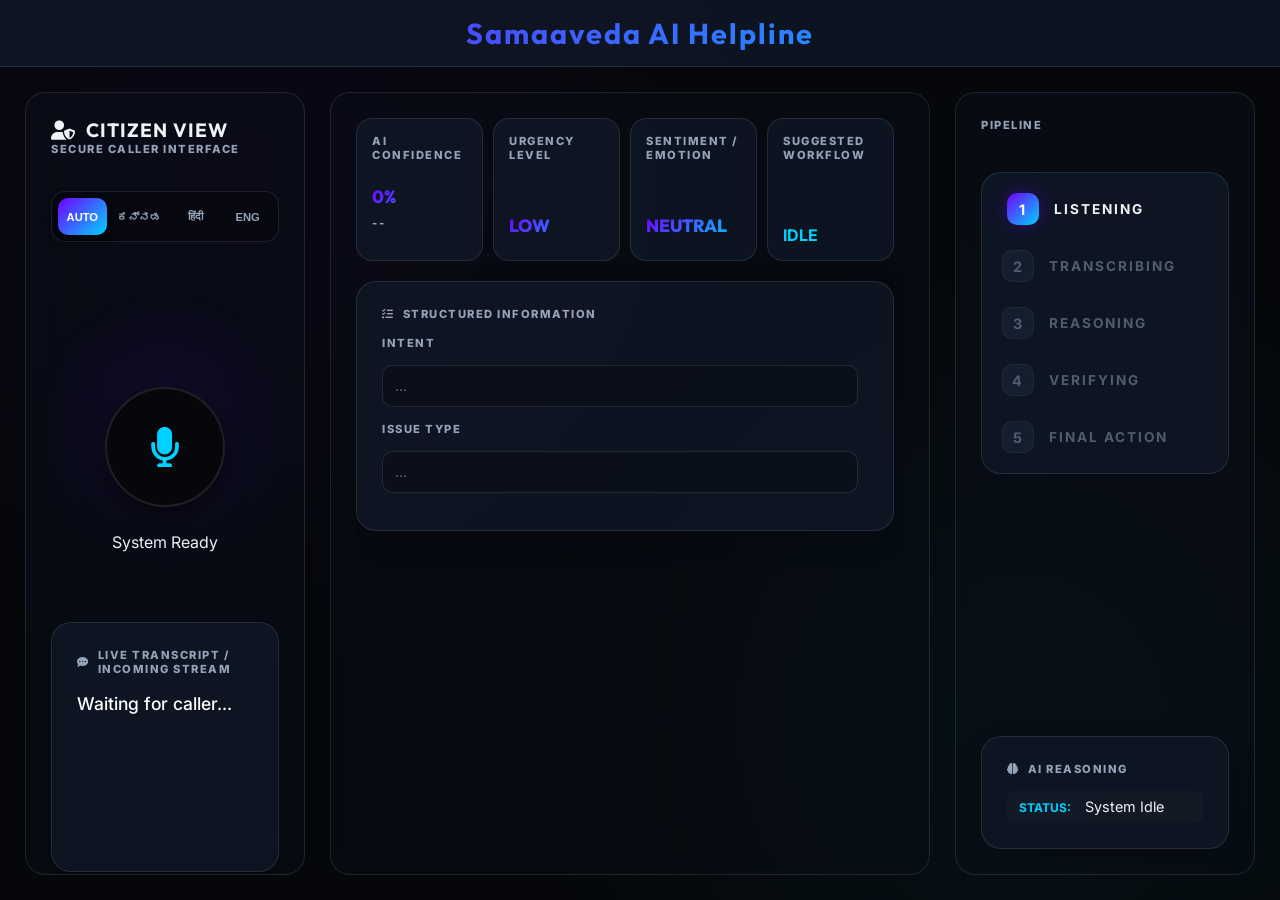
<file: frontend/index.html>
<!DOCTYPE html>
<html lang="en">
<head>
    <meta charset="UTF-8">
    <meta name="viewport" content="width=device-width, initial-scale=1.0">
    <title>Samaaveda | AI Helpline 1092</title>
    <link rel="stylesheet" href="css/styles.css">
    <link rel="stylesheet" href="https://cdnjs.cloudflare.com/ajax/libs/font-awesome/6.0.0/css/all.min.css">
    <link rel="preconnect" href="https://fonts.googleapis.com">
    <link rel="preconnect" href="https://fonts.gstatic.com" crossorigin>
    <link href="https://fonts.googleapis.com/css2?family=Inter:wght@400;500;600;700;800&family=Outfit:wght@300;400;600;700;800&display=swap" rel="stylesheet">
</head>
<body>
    
    <header class="top-header">
        <h1>Samaaveda AI Helpline</h1>
    </header>

    <div id="app-container">
        <!-- 1. LEFT COLUMN: Static, only MIC, language, and Transcript -->
        <aside class="col-left">
            <div class="panel-header">
                <h3><i class="fas fa-user-shield"></i> CITIZEN VIEW</h3>
                <p class="stat-label">Secure Caller Interface</p>
            </div>

            <div class="lang-selector">
                <button class="lang-btn active" data-lang="auto">AUTO</button>
                <button class="lang-btn" data-lang="kn">ಕನ್ನಡ</button>
                <button class="lang-btn" data-lang="hi">हिंदी</button>
                <button class="lang-btn" data-lang="en">ENG</button>
            </div>

            <div class="mic-section">
                <!-- Spikes/animation above mic -->
                <canvas id="visualizer"></canvas>
                <button id="mic-btn" title="Click to speak">
                    <i class="fas fa-microphone"></i>
                </button>
                <p id="status-text">System Ready</p>
            </div>
            
            <!-- LIVE TRANSCRIPT MOVED BELOW MIC -->
            <section class="reasoning-card" style="margin-top: 10px; flex: 1; display: flex; flex-direction: column; min-height: 250px;">
                <div class="stat-label"><i class="fas fa-comment-dots"></i> Live Transcript / Incoming Stream</div>
                <div id="full-transcript" style="font-size: 1.1rem; font-weight: 500; line-height: 1.5; color: white; padding-right: 5px; word-wrap: break-word; flex: 1;">
                    Waiting for caller...
                </div>
            </section>
            
            <button id="demo-mode-btn" title="Toggle demo mode" style="margin-top: auto; align-self: center; padding: 8px 12px; background: rgba(255,165,0,0.2); border: 1px solid #ffa500; color: #ffa500; border-radius: 6px; cursor: pointer; font-size: 0.9rem; font-weight: 600;">🎬 Demo Mode OFF</button>
        </aside>

        <!-- 2. MIDDLE COLUMN: Stats, Structured Info, Verification -->
        <main class="col-middle">
            <div class="middle-scrollable">

                <!-- STATS GRID -->
                <section class="stats-container">
                    <div class="stat-card">
                        <div class="stat-label">AI Confidence</div>
                        <div class="stat-val" id="confidence-val">0%</div>
                        <p class="stat-label" id="confidence-status" style="margin-top: 0;">--</p>
                    </div>

                    <div class="stat-card" id="urgency-card">
                        <div class="stat-label">Urgency Level</div>
                        <div class="stat-val val-low" id="urgency-val">LOW</div>
                    </div>

                    <div class="stat-card">
                        <div class="stat-label">Sentiment / Emotion</div>
                        <div class="stat-val" id="emotion-val">NEUTRAL</div>
                    </div>

                    <div class="stat-card">
                        <div class="stat-label">Suggested Workflow</div>
                        <div id="suggested-action" style="font-weight: 700; color: var(--accent-secondary); margin-top: 10px;">IDLE</div>
                    </div>
                </section>

                <!-- STRUCTURED SUMMARY (Fixed height, scrollable) -->
                <section class="reasoning-card structured-card">
                    <div class="stat-label"><i class="fas fa-list-check"></i> Structured Information</div>
                    <div class="summary-grid scrollable-inner">
                        <div class="field-group">
                            <label class="stat-label">Intent</label>
                            <input type="text" id="field-intent" placeholder="...">
                        </div>
                        <div class="field-group">
                            <label class="stat-label">Issue Type</label>
                            <input type="text" id="field-issue-type" placeholder="...">
                        </div>
                        <div class="field-group">
                            <label class="stat-label">Location</label>
                            <input type="text" id="field-location" placeholder="...">
                        </div>
                        <div class="field-group">
                            <label class="stat-label">Duration</label>
                            <input type="text" id="field-duration" placeholder="...">
                        </div>
                    </div>
                </section>

                <!-- VERIFICATION LOOP & CORRECTION -->
                <section class="verification-card" id="verification-loop" style="display: none;">
                    <div class="stat-label"><i class="fas fa-shield-check"></i> AI CONFIRMATION PROMPT</div>
                    <div class="v-sentence" id="confirmation-sentence">Verifying extracted details...</div>
                    <div class="v-actions" id="v-main-actions">
                        <button class="v-btn correct" id="btn-correct"><i class="fas fa-check-circle"></i> CORRECT</button>
                        <button class="v-btn" id="btn-partial"><i class="fas fa-adjust"></i> PARTIAL</button>
                        <button class="v-btn" id="btn-wrong"><i class="fas fa-times-circle"></i> WRONG</button>
                    </div>
                    
                    <!-- Appears when agent clicks 'Correct' -->
                    <div id="submit-human-area" style="display: none; margin-top: 15px;">
                        <button id="btn-submit-human" class="v-btn" style="width: 100%; background: var(--accent-primary); border: none;">
                            <i class="fas fa-paper-plane"></i> SUBMIT TO HUMAN AGENT
                        </button>
                    </div>
                </section>

                <!-- CITIZEN CORRECTION (Reused for agent input if needed) -->
                <div id="correction-area" style="display: none; margin-top: 20px; animation: slideIn 0.3s ease; padding: 20px; background: rgba(255, 65, 108, 0.05); border-radius: 12px; border: 1px solid var(--danger);">
                    <p class="stat-label" style="color: var(--danger);"><i class="fas fa-exclamation-triangle"></i> What did we get wrong?</p>
                    <input type="text" id="citizen-correction-input" placeholder="Enter correction here..." autocomplete="off" style="width: 100%; padding: 12px; margin-top: 10px; border-radius: 8px; background: rgba(0,0,0,0.3); border: 1px solid rgba(255,255,255,0.1); color: white;">
                    <button id="btn-submit-correction" class="v-btn" style="margin-top: 15px; font-size: 0.8rem; border-color: var(--danger); background: rgba(255, 65, 108, 0.2);">
                        SUBMIT CORRECTION
                    </button>
                </div>
            </div>
        </main>

        <!-- 3. RIGHT COLUMN: Vertical Pipeline -->
        <aside class="col-right">
            <div class="stat-label" style="margin-bottom: 20px; text-align: center;">Pipeline</div>
            <div class="pipeline-vertical">
                <div class="step active" id="step-listening"><i>1</i> <span>Listening</span></div>
                <div class="step" id="step-transcribing"><i>2</i> <span>Transcribing</span></div>
                <div class="step" id="step-thinking"><i>3</i> <span>Reasoning</span></div>
                <div class="step" id="step-verifying"><i>4</i> <span>Verifying</span></div>
                <div class="step" id="step-final"><i>5</i> <span>Final Action</span></div>
            </div>

            <!-- Optional: Keep AI reasoning logs here or somewhere else, keeping it at the bottom of right column -->
            <section class="reasoning-card" id="ai-reasoning-box" style="margin-top: auto;">
                <div class="stat-label">
                    <i class="fas fa-brain"></i> AI Reasoning 
                    <span class="thinking-pulse" id="thinking-indicator" style="display:none; margin-left: 10px;"></span>
                </div>
                <div class="reasoning-list" id="reasoning-log">
                    <div class="reason-item"><span>Status:</span> System Idle</div>
                </div>
            </section>
        </aside>
    </div>

    <!-- Scripts -->
    <script src="js/websocket.js"></script>
    <script src="js/visualizer.js"></script>
    <script src="js/audio.js"></script>
    <script src="js/citizen.js"></script>
    <script src="js/agent.js"></script>
    <script src="js/app.js"></script>
</body>
</html>
</file>
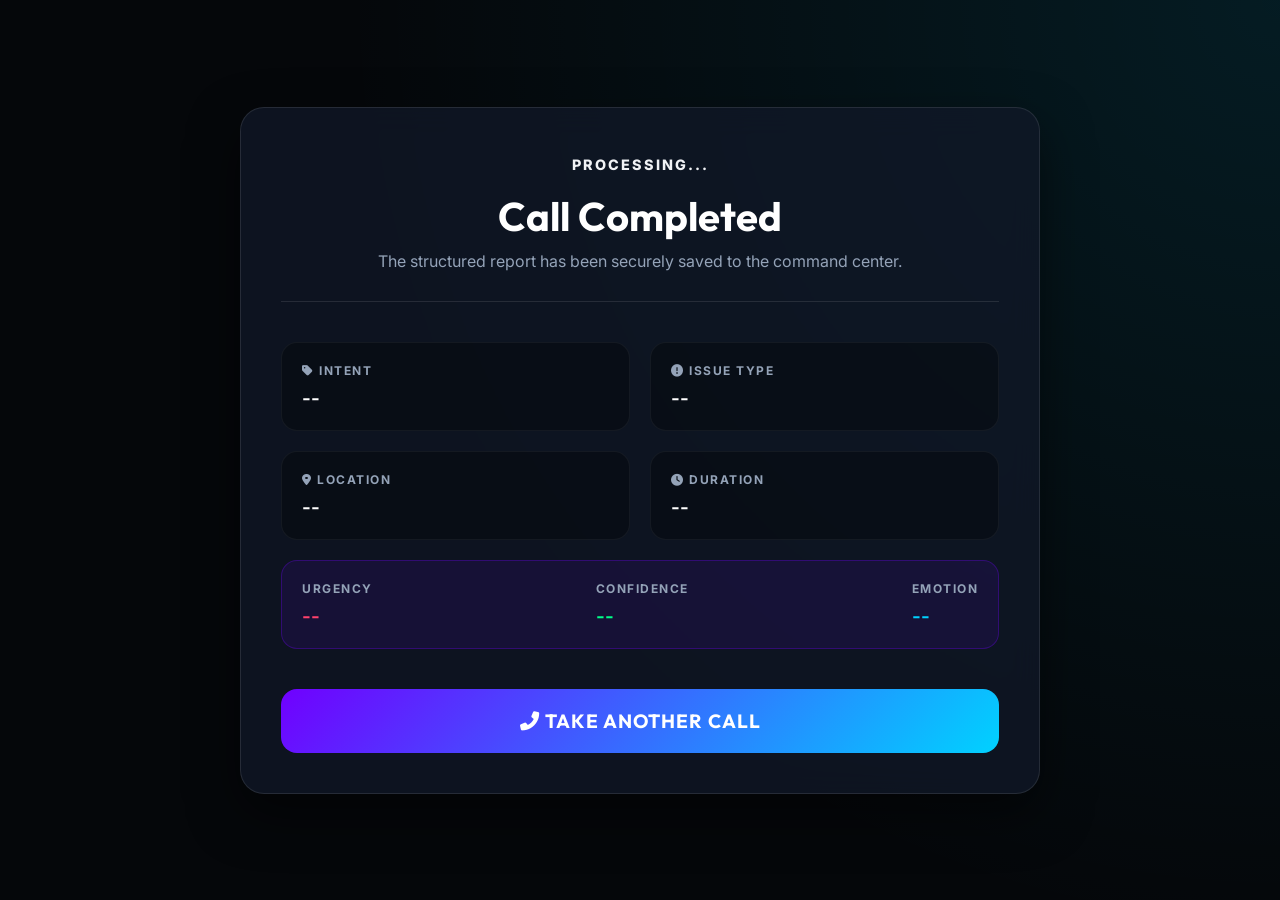
<file: frontend/final.html>
<!DOCTYPE html>
<html lang="en">
<head>
    <meta charset="UTF-8">
    <meta name="viewport" content="width=device-width, initial-scale=1.0">
    <title>Call Completed | Samaaveda 1092</title>
    <link rel="stylesheet" href="css/styles.css">
    <link rel="stylesheet" href="https://cdnjs.cloudflare.com/ajax/libs/font-awesome/6.0.0/css/all.min.css">
    <link href="https://fonts.googleapis.com/css2?family=Inter:wght@400;500;600;700;800&family=Outfit:wght@300;400;600;700;800&display=swap" rel="stylesheet">
    <style>
        body {
            display: flex;
            align-items: center;
            justify-content: center;
            min-height: 100vh;
            background-color: var(--bg-dark);
            background-image: radial-gradient(circle at top right, rgba(0, 210, 255, 0.1) 0%, transparent 60%);
            margin: 0;
            padding: 20px;
            box-sizing: border-box;
            color: var(--text-main);
        }
        
        .final-container {
            width: 100%;
            max-width: 800px;
            background: var(--glass-bg);
            border: 1px solid var(--glass-border);
            border-radius: 24px;
            padding: 40px;
            box-shadow: 0 20px 50px rgba(0,0,0,0.5);
            backdrop-filter: blur(15px);
            animation: slideUp 0.6s cubic-bezier(0.2, 0.8, 0.2, 1);
        }

        @keyframes slideUp {
            from { opacity: 0; transform: translateY(30px); }
            to { opacity: 1; transform: translateY(0); }
        }

        .header-section {
            text-align: center;
            margin-bottom: 40px;
            padding-bottom: 30px;
            border-bottom: 1px solid var(--glass-border);
        }

        .header-section h1 {
            font-family: var(--font-display);
            font-size: 2.5rem;
            margin: 10px 0;
            color: white;
        }

        .status-badge {
            display: inline-block;
            padding: 8px 16px;
            border-radius: 20px;
            font-weight: 800;
            font-size: 0.9rem;
            letter-spacing: 2px;
            text-transform: uppercase;
        }

        .status-badge.escalated {
            background: rgba(255, 65, 108, 0.2);
            color: var(--danger);
            border: 1px solid var(--danger);
        }

        .status-badge.submitted {
            background: rgba(0, 255, 136, 0.2);
            color: var(--success);
            border: 1px solid var(--success);
        }

        .details-grid {
            display: grid;
            grid-template-columns: 1fr 1fr;
            gap: 20px;
            margin-bottom: 40px;
        }

        .data-card {
            background: rgba(0,0,0,0.3);
            padding: 20px;
            border-radius: 16px;
            border: 1px solid rgba(255,255,255,0.05);
        }

        .data-label {
            font-size: 0.75rem;
            text-transform: uppercase;
            letter-spacing: 1.5px;
            color: var(--text-dim);
            margin-bottom: 8px;
            font-weight: 700;
        }

        .data-value {
            font-size: 1.2rem;
            font-weight: 600;
            color: white;
        }

        .btn-next {
            display: block;
            width: 100%;
            text-align: center;
            background: var(--accent-gradient);
            color: white;
            text-decoration: none;
            padding: 20px;
            border-radius: 16px;
            font-family: var(--font-display);
            font-size: 1.2rem;
            font-weight: 700;
            letter-spacing: 1px;
            transition: all 0.3s;
        }

        .btn-next:hover {
            transform: translateY(-3px);
            box-shadow: 0 10px 30px rgba(112, 0, 255, 0.4);
        }
    </style>
</head>
<body>

    <div class="final-container">
        <div class="header-section">
            <div id="badge" class="status-badge">Processing...</div>
            <h1>Call Completed</h1>
            <p style="color: var(--text-dim);">The structured report has been securely saved to the command center.</p>
        </div>

        <div class="details-grid">
            <div class="data-card">
                <div class="data-label"><i class="fas fa-tag"></i> Intent</div>
                <div class="data-value" id="res-intent">--</div>
            </div>
            <div class="data-card">
                <div class="data-label"><i class="fas fa-exclamation-circle"></i> Issue Type</div>
                <div class="data-value" id="res-issue">--</div>
            </div>
            <div class="data-card">
                <div class="data-label"><i class="fas fa-map-marker-alt"></i> Location</div>
                <div class="data-value" id="res-location">--</div>
            </div>
            <div class="data-card">
                <div class="data-label"><i class="fas fa-clock"></i> Duration</div>
                <div class="data-value" id="res-duration">--</div>
            </div>
            
            <div class="data-card" style="grid-column: span 2; display: flex; justify-content: space-between; align-items: center; background: rgba(112,0,255,0.1); border-color: rgba(112,0,255,0.3);">
                <div>
                    <div class="data-label">Urgency</div>
                    <div class="data-value" id="res-urgency" style="color: var(--danger);">--</div>
                </div>
                <div>
                    <div class="data-label">Confidence</div>
                    <div class="data-value" id="res-confidence" style="color: var(--success);">--</div>
                </div>
                <div>
                    <div class="data-label">Emotion</div>
                    <div class="data-value" id="res-sentiment" style="color: var(--accent-secondary);">--</div>
                </div>
            </div>
        </div>

        <a href="/main" class="btn-next">
            <i class="fas fa-phone-alt"></i> TAKE ANOTHER CALL
        </a>
    </div>

    <script>
        document.addEventListener('DOMContentLoaded', () => {
            const dataStr = localStorage.getItem('final_case_data');
            if (dataStr) {
                try {
                    const data = JSON.parse(dataStr);
                    
                    document.getElementById('res-intent').innerText = data.intent || '--';
                    document.getElementById('res-issue').innerText = data.issueType || '--';
                    document.getElementById('res-location').innerText = data.location || '--';
                    document.getElementById('res-duration').innerText = data.duration || '--';
                    document.getElementById('res-urgency').innerText = data.urgency || '--';
                    document.getElementById('res-confidence').innerText = data.confidence || '--';
                    document.getElementById('res-sentiment').innerText = data.sentiment || '--';

                    const badge = document.getElementById('badge');
                    if (data.state === 'ESCALATED') {
                        badge.innerText = '🚨 ESCALATED TO DISPATCH';
                        badge.className = 'status-badge escalated';
                    } else {
                        badge.innerText = '✓ SUCCESSFULLY SUBMITTED';
                        badge.className = 'status-badge submitted';
                    }
                    
                } catch(e) {
                    console.error("Error parsing case data", e);
                }
            }
        });
    </script>
</body>
</html>
</file>
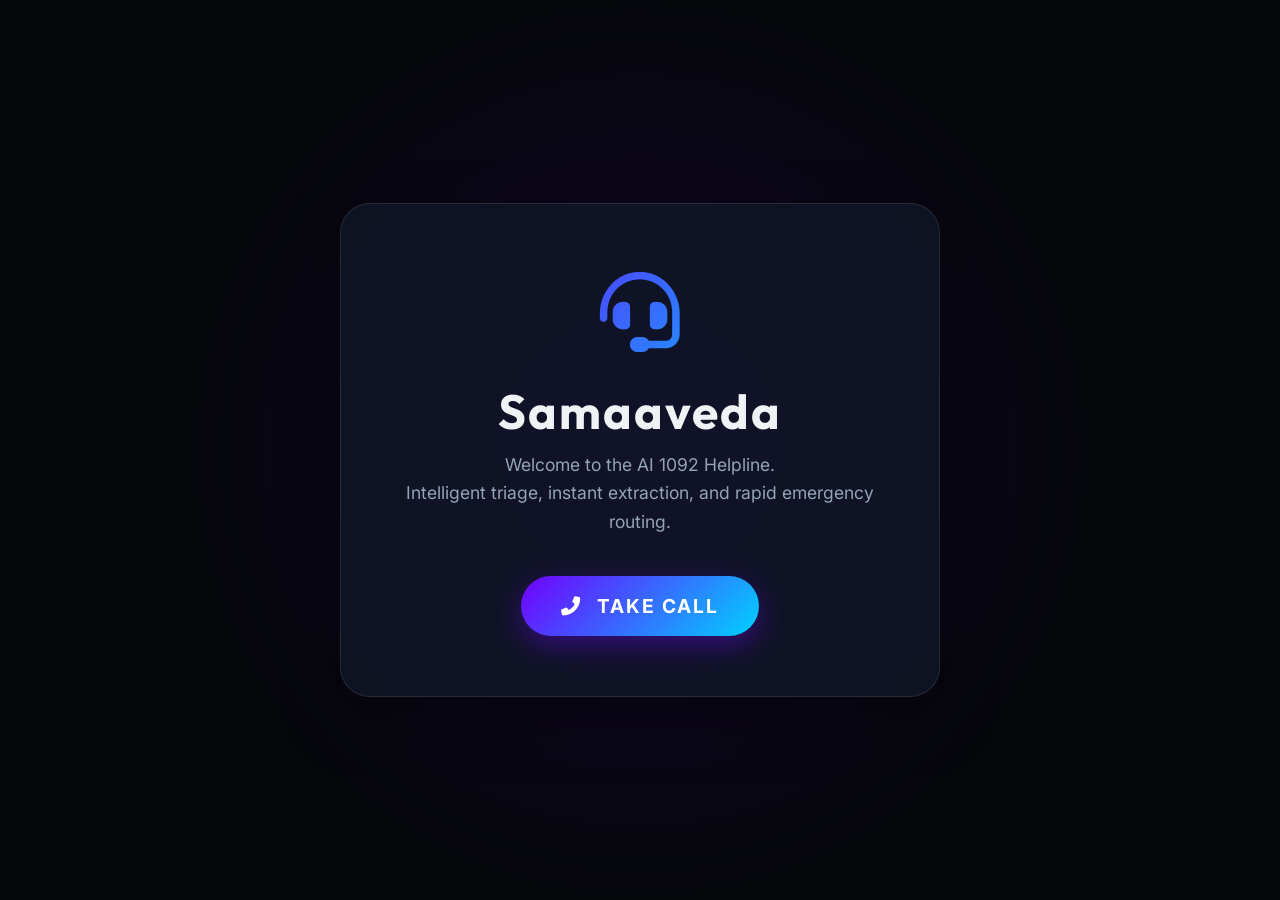
<file: frontend/landing.html>
<!DOCTYPE html>
<html lang="en">
<head>
    <meta charset="UTF-8">
    <meta name="viewport" content="width=device-width, initial-scale=1.0">
    <title>Welcome to Samaaveda | 1092 Helpline</title>
    <link rel="stylesheet" href="css/styles.css">
    <link rel="stylesheet" href="https://cdnjs.cloudflare.com/ajax/libs/font-awesome/6.0.0/css/all.min.css">
    <link href="https://fonts.googleapis.com/css2?family=Inter:wght@400;500;600;700;800&family=Outfit:wght@300;400;600;700;800&display=swap" rel="stylesheet">
    <style>
        body {
            display: flex;
            align-items: center;
            justify-content: center;
            height: 100vh;
            background-color: var(--bg-dark);
            background-image: radial-gradient(circle at center, rgba(112, 0, 255, 0.15) 0%, transparent 60%);
            margin: 0;
            overflow: hidden;
            font-family: var(--font-main);
            color: var(--text-main);
        }
        
        .landing-container {
            text-align: center;
            background: var(--glass-bg);
            padding: 60px;
            border-radius: 30px;
            border: 1px solid var(--glass-border);
            box-shadow: 0 20px 60px rgba(0, 0, 0, 0.4);
            backdrop-filter: blur(20px);
            max-width: 600px;
            animation: float 6s ease-in-out infinite;
        }

        @keyframes float {
            0% { transform: translateY(0px); }
            50% { transform: translateY(-10px); }
            100% { transform: translateY(0px); }
        }

        .icon-container {
            font-size: 5rem;
            background: var(--accent-gradient);
            -webkit-background-clip: text;
            -webkit-text-fill-color: transparent;
            margin-bottom: 20px;
        }

        h1 {
            font-family: var(--font-display);
            font-size: 3rem;
            margin: 0 0 10px 0;
            letter-spacing: 2px;
        }

        p {
            font-size: 1.1rem;
            color: var(--text-dim);
            margin-bottom: 40px;
            line-height: 1.6;
        }

        .btn-start {
            background: var(--accent-gradient);
            color: white;
            border: none;
            padding: 18px 40px;
            font-size: 1.2rem;
            font-weight: 700;
            border-radius: 50px;
            cursor: pointer;
            text-transform: uppercase;
            letter-spacing: 2px;
            transition: all 0.3s ease;
            box-shadow: 0 10px 30px rgba(112, 0, 255, 0.4);
            display: inline-flex;
            align-items: center;
            gap: 15px;
            text-decoration: none;
        }

        .btn-start:hover {
            transform: translateY(-5px) scale(1.05);
            box-shadow: 0 15px 40px rgba(0, 210, 255, 0.5);
        }

        .pulse-ring {
            position: absolute;
            width: 100px;
            height: 100px;
            border-radius: 50%;
            border: 2px solid var(--accent-secondary);
            animation: expand 3s infinite;
            opacity: 0;
            z-index: -1;
        }

        @keyframes expand {
            0% { transform: scale(1); opacity: 0.5; }
            100% { transform: scale(3); opacity: 0; }
        }
    </style>
</head>
<body>

    <div class="landing-container">
        <div class="pulse-ring" style="top: 10%; left: 10%;"></div>
        <div class="pulse-ring" style="bottom: 10%; right: 10%; animation-delay: 1.5s;"></div>
        
        <div class="icon-container">
            <i class="fas fa-headset"></i>
        </div>
        <h1>Samaaveda</h1>
        <p>Welcome to the AI 1092 Helpline.<br>Intelligent triage, instant extraction, and rapid emergency routing.</p>
        
        <a href="/main" class="btn-start">
            <i class="fas fa-phone-alt"></i> TAKE CALL
        </a>
    </div>

</body>
</html>
</file>
<file: frontend/css/styles.css>
:root {
    /* Premium Color Palette */
    --bg-dark: #05070a;
    --glass-bg: rgba(17, 25, 40, 0.75);
    --glass-border: rgba(255, 255, 255, 0.1);
    
    --accent-primary: #7000ff; /* Electric Purple */
    --accent-secondary: #00d2ff; /* Cyan Pulse */
    --accent-gradient: linear-gradient(135deg, #7000ff, #00d2ff);
    
    --success: #00ff88;
    --danger: #ff416c;
    --warning: #f7b733;
    
    --text-main: #f0f2f5;
    --text-dim: #94a3b8;
    
    --font-main: 'Inter', system-ui, -apple-system, sans-serif;
    --font-display: 'Outfit', sans-serif;
}

* {
    box-sizing: border-box;
    margin: 0;
    padding: 0;
    -webkit-font-smoothing: antialiased;
}

body {
    background-color: var(--bg-dark);
    background-image: 
        radial-gradient(circle at 20% 20%, rgba(112, 0, 255, 0.05) 0%, transparent 40%),
        radial-gradient(circle at 80% 80%, rgba(0, 210, 255, 0.05) 0%, transparent 40%);
    color: var(--text-main);
    font-family: var(--font-main);
    height: 100vh;
    display: flex;
    flex-direction: column;
    overflow: hidden;
}

/* --- APP LAYOUT --- */
.top-header {
    text-align: center;
    padding: 15px 0;
    background: var(--glass-bg);
    border-bottom: 1px solid var(--glass-border);
    z-index: 100;
}
.top-header h1 {
    font-family: var(--font-display);
    font-size: 1.8rem;
    background: var(--accent-gradient);
    -webkit-background-clip: text;
    -webkit-text-fill-color: transparent;
    letter-spacing: 2px;
}

#app-container {
    display: grid;
    grid-template-columns: 280px 1fr 300px; /* Left narrow, Middle wide, Right fixed */
    gap: 25px;
    padding: 25px;
    flex: 1;
    overflow: hidden;
}

/* --- COLUMNS --- */
.col-left, .col-middle, .col-right {
    padding: 25px;
    display: flex;
    flex-direction: column;
    gap: 20px;
    height: 100%;
    border-radius: 20px;
    border: 1px solid var(--glass-border);
}

.col-left {
    background: rgba(10, 15, 25, 0.6);
    backdrop-filter: blur(20px);
    overflow-y: auto; /* Enable vertical scrolling */
}

.col-middle {
    overflow: hidden; /* We scroll inner content */
    background: rgba(10, 15, 25, 0.4);
    backdrop-filter: blur(10px);
}

.middle-scrollable {
    flex: 1;
    overflow-y: auto;
    display: flex;
    flex-direction: column;
    gap: 20px;
    padding-right: 10px; /* space for scrollbar */
}

.col-right {
    background: rgba(10, 15, 25, 0.6);
    backdrop-filter: blur(10px);
    overflow-y: auto; /* Enable vertical scrolling */
}

/* --- SCROLLBAR STYLING --- */
::-webkit-scrollbar {
    width: 6px;
    height: 6px;
}
::-webkit-scrollbar-track {
    background: rgba(255, 255, 255, 0.05);
    border-radius: 10px;
}
::-webkit-scrollbar-thumb {
    background: rgba(112, 0, 255, 0.5);
    border-radius: 10px;
}
::-webkit-scrollbar-thumb:hover {
    background: rgba(0, 210, 255, 0.8);
}

/* --- PIPELINE (Vertical) --- */
.pipeline-vertical {
    display: flex;
    flex-direction: column;
    gap: 25px;
    padding: 20px;
    background: var(--glass-bg);
    border-radius: 20px;
    border: 1px solid var(--glass-border);
}

.step {
    display: flex;
    align-items: center;
    gap: 15px;
    color: var(--text-dim);
    font-size: 0.85rem;
    font-weight: 700;
    text-transform: uppercase;
    letter-spacing: 2px;
    transition: all 0.4s cubic-bezier(0.4, 0, 0.2, 1);
    opacity: 0.5;
}

.step i {
    width: 32px;
    height: 32px;
    border-radius: 10px;
    background: #1e293b;
    display: flex;
    align-items: center;
    justify-content: center;
    font-size: 0.9rem;
    font-style: normal;
    border: 1px solid var(--glass-border);
    transition: inherit;
}

.step.active {
    opacity: 1;
    color: var(--text-main);
    transform: translateX(5px);
}

.step.active i {
    background: var(--accent-gradient);
    color: white;
    box-shadow: 0 0 20px rgba(112, 0, 255, 0.4);
    border: none;
}

.step.finished {
    opacity: 1;
    color: var(--success);
}

.step.finished i {
    background: var(--success);
    color: var(--bg-dark);
    box-shadow: 0 0 15px rgba(0, 255, 136, 0.3);
}

/* --- LEFT CONTENT --- */
.panel-header h3 {
    font-family: var(--font-display);
    font-size: 1.2rem;
    letter-spacing: 1px;
    color: var(--text-main);
    display: flex;
    align-items: center;
    gap: 10px;
}

.mic-section {
    position: relative;
    padding: 40px 0;
    display: flex;
    flex-direction: column;
    align-items: center;
    gap: 25px;
    background: radial-gradient(circle at center, rgba(112, 0, 255, 0.1) 0%, transparent 70%);
}

#mic-btn {
    width: 120px;
    height: 120px;
    border-radius: 50%;
    background: var(--bg-dark);
    border: 2px solid var(--glass-border);
    color: var(--accent-secondary);
    font-size: 2.5rem;
    cursor: pointer;
    display: flex;
    align-items: center;
    justify-content: center;
    transition: all 0.5s cubic-bezier(0.175, 0.885, 0.32, 1.275);
    box-shadow: 0 10px 30px rgba(0,0,0,0.5);
    z-index: 2;
}

#mic-btn:hover {
    transform: scale(1.05);
    border-color: var(--accent-secondary);
    box-shadow: 0 0 30px rgba(0, 210, 255, 0.2);
}

#mic-btn.recording {
    background: var(--danger);
    color: white;
    border-color: transparent;
    animation: mic-pulse 1.5s infinite;
}

@keyframes mic-pulse {
    0% { transform: scale(1); box-shadow: 0 0 0 0 rgba(255, 65, 108, 0.4); }
    70% { transform: scale(1.1); box-shadow: 0 0 0 30px rgba(255, 65, 108, 0); }
    100% { transform: scale(1); box-shadow: 0 0 0 0 rgba(255, 65, 108, 0); }
}

#visualizer {
    width: 100%;
    height: 60px;
    border-radius: 12px;
    opacity: 0.6;
}

.lang-selector {
    display: flex;
    gap: 4px;
    background: rgba(0,0,0,0.3);
    padding: 6px;
    border-radius: 14px;
    border: 1px solid var(--glass-border);
}

.lang-btn {
    flex: 1;
    padding: 12px 6px;
    border-radius: 10px;
    border: none;
    background: transparent;
    color: var(--text-dim);
    font-size: 0.7rem;
    font-weight: 800;
    cursor: pointer;
    transition: all 0.3s;
}

.lang-btn.active {
    background: var(--accent-gradient);
    color: white;
    box-shadow: 0 4px 15px rgba(0,0,0,0.3);
}

/* --- MIDDLE CONTENT --- */
.stats-container {
    display: grid;
    grid-template-columns: repeat(4, 1fr); /* 4 small boxes in a row */
    gap: 10px;
}

.stat-card {
    background: var(--glass-bg);
    padding: 15px;
    border-radius: 16px;
    border: 1px solid var(--glass-border);
    display: flex;
    flex-direction: column;
    justify-content: space-between;
}

.stat-val {
    font-family: var(--font-display);
    font-size: 1.1rem; /* Smaller font */
    font-weight: 800;
    margin: 8px 0;
    background: var(--accent-gradient);
    -webkit-background-clip: text;
    -webkit-text-fill-color: transparent;
}

.val-high { background: linear-gradient(to right, #ff416c, #ff4b2b); -webkit-background-clip: text; }
.val-success { background: linear-gradient(to right, #00ff88, #00bd65); -webkit-background-clip: text; }

.reasoning-card {
    background: var(--glass-bg);
    border: 1px solid var(--glass-border);
    border-radius: 20px;
    padding: 25px;
    box-shadow: 0 10px 30px rgba(0,0,0,0.2);
    max-height: 280px;
    overflow-y: auto;
}

.structured-card {
    display: flex;
    flex-direction: column;
    max-height: 250px; /* Fixed height requested */
}

.scrollable-inner {
    overflow-y: auto;
    padding-right: 10px;
    flex: 1;
}

.stat-label {
    font-size: 0.7rem;
    font-weight: 800;
    text-transform: uppercase;
    letter-spacing: 1.5px;
    color: var(--text-dim);
    margin-bottom: 15px;
    display: flex;
    align-items: center;
    gap: 8px;
}

.reasoning-list {
    display: flex;
    flex-direction: column;
    gap: 10px;
}

.reason-item {
    font-size: 0.9rem;
    line-height: 1.4;
    padding: 6px 10px;
    border-radius: 8px;
    background: rgba(255,255,255,0.02);
    border-left: 2px solid transparent;
}

.reason-item span {
    color: var(--accent-secondary);
    font-weight: 700;
    margin-right: 10px;
    font-size: 0.75rem;
    text-transform: uppercase;
}

/* VERIFICATION CARD - PREMIUM */
.verification-card {
    background: var(--accent-gradient);
    border: none;
    border-radius: 20px;
    padding: 25px;
    color: white;
    box-shadow: 0 20px 40px rgba(112, 0, 255, 0.3);
    animation: cardEntrance 0.6s cubic-bezier(0.23, 1, 0.32, 1);
}

@keyframes cardEntrance {
    from { opacity: 0; transform: scale(0.9) translateY(20px); }
    to { opacity: 1; transform: scale(1) translateY(0); }
}

.verification-card .stat-label { color: rgba(255,255,255,0.8); }

.v-sentence {
    font-family: var(--font-display);
    font-size: 1.2rem;
    font-weight: 600;
    margin-bottom: 20px;
    line-height: 1.4;
}

.v-actions {
    display: flex;
    gap: 10px;
}

.v-btn {
    flex: 1;
    padding: 14px;
    border-radius: 12px;
    border: 1px solid rgba(255,255,255,0.2);
    background: rgba(255,255,255,0.1);
    color: white;
    font-weight: 700;
    cursor: pointer;
    transition: all 0.3s;
    backdrop-filter: blur(5px);
}

.v-btn:hover {
    background: rgba(255,255,255,0.2);
    transform: translateY(-2px);
}

.v-btn.correct {
    background: white;
    color: var(--accent-primary);
    border: none;
}

/* SUMMARY GRID */
.summary-grid {
    display: grid;
    grid-template-columns: 1fr;
    gap: 15px;
}

.field-group input {
    background: rgba(0,0,0,0.2);
    border: 1px solid var(--glass-border);
    color: var(--text-main);
    padding: 12px;
    border-radius: 10px;
    font-size: 0.9rem;
    transition: all 0.3s;
    width: 100%;
}

.field-group input:focus {
    outline: none;
    border-color: var(--accent-secondary);
    background: rgba(0,0,0,0.4);
}

/* ANIMATIONS & EFFECTS */
.urgency-high {
    border-color: var(--danger) !important;
    animation: urgent-glow 2s infinite;
}

@keyframes urgent-glow {
    0% { box-shadow: 0 0 0 0 rgba(255, 65, 108, 0.4); }
    50% { box-shadow: 0 0 30px 5px rgba(255, 65, 108, 0.2); }
    100% { box-shadow: 0 0 0 0 rgba(255, 65, 108, 0.4); }
}

.thinking-pulse {
    width: 10px;
    height: 10px;
    background: var(--accent-secondary);
    border-radius: 50%;
    box-shadow: 0 0 10px var(--accent-secondary);
    animation: pulse-simple 1s infinite alternate;
}

@keyframes pulse-simple {
    from { opacity: 0.4; transform: scale(0.8); }
    to { opacity: 1; transform: scale(1.2); }
}

/* Scrollbar */
::-webkit-scrollbar { width: 6px; }
::-webkit-scrollbar-track { background: transparent; }
::-webkit-scrollbar-thumb { background: rgba(255,255,255,0.05); border-radius: 10px; }
::-webkit-scrollbar-thumb:hover { background: rgba(255,255,255,0.1); }
</file>
